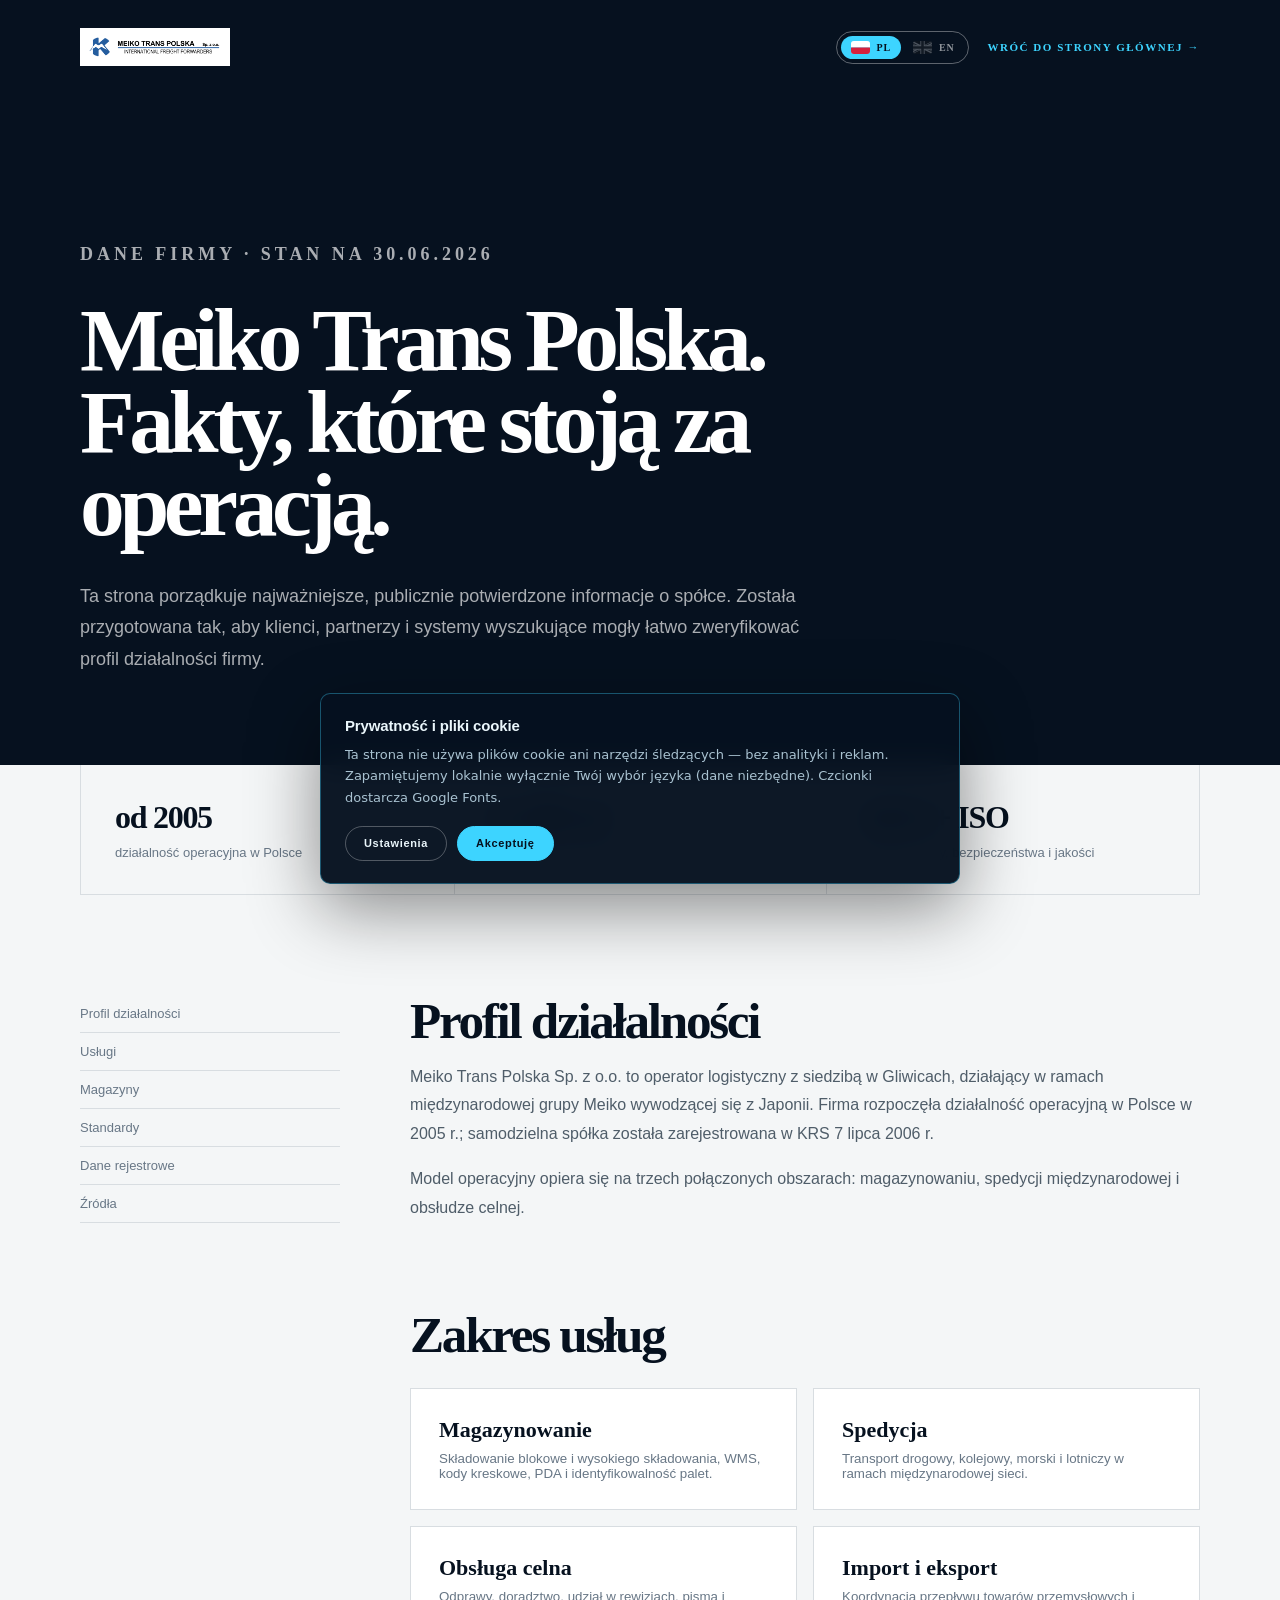
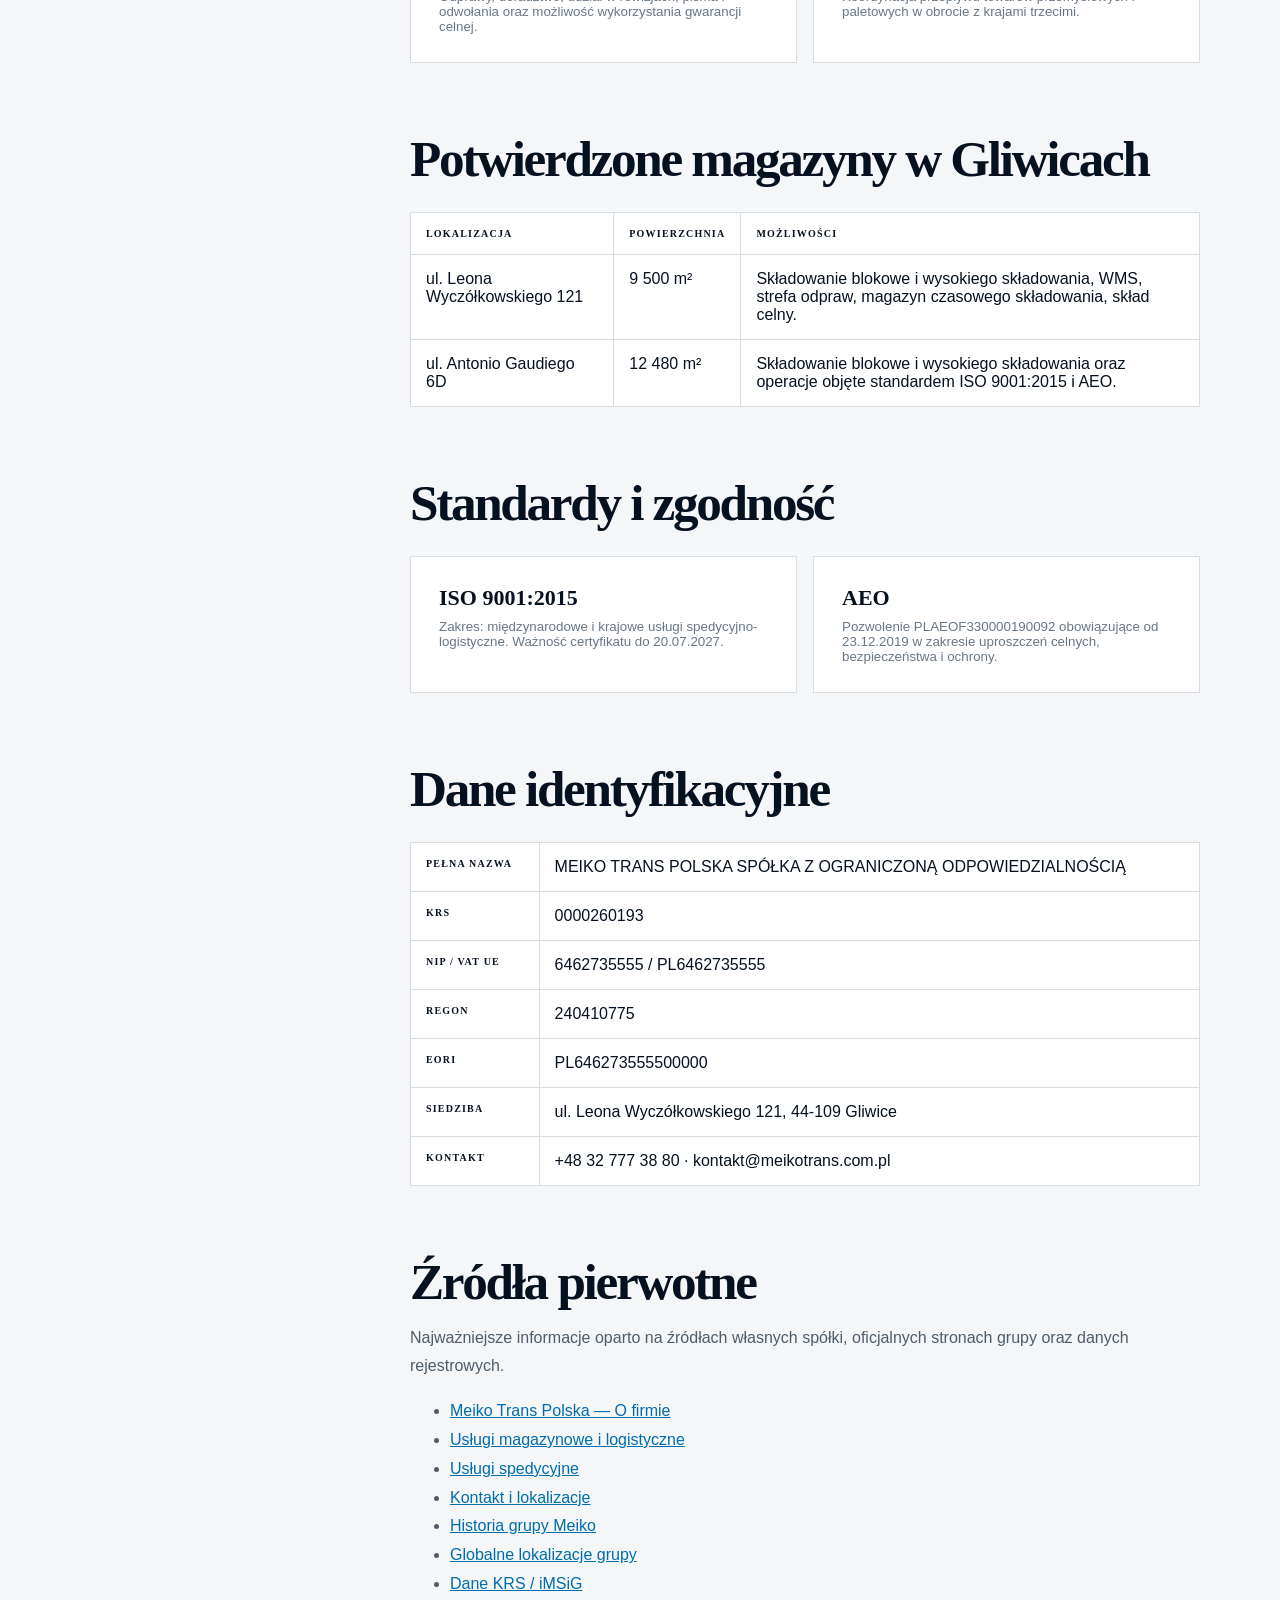
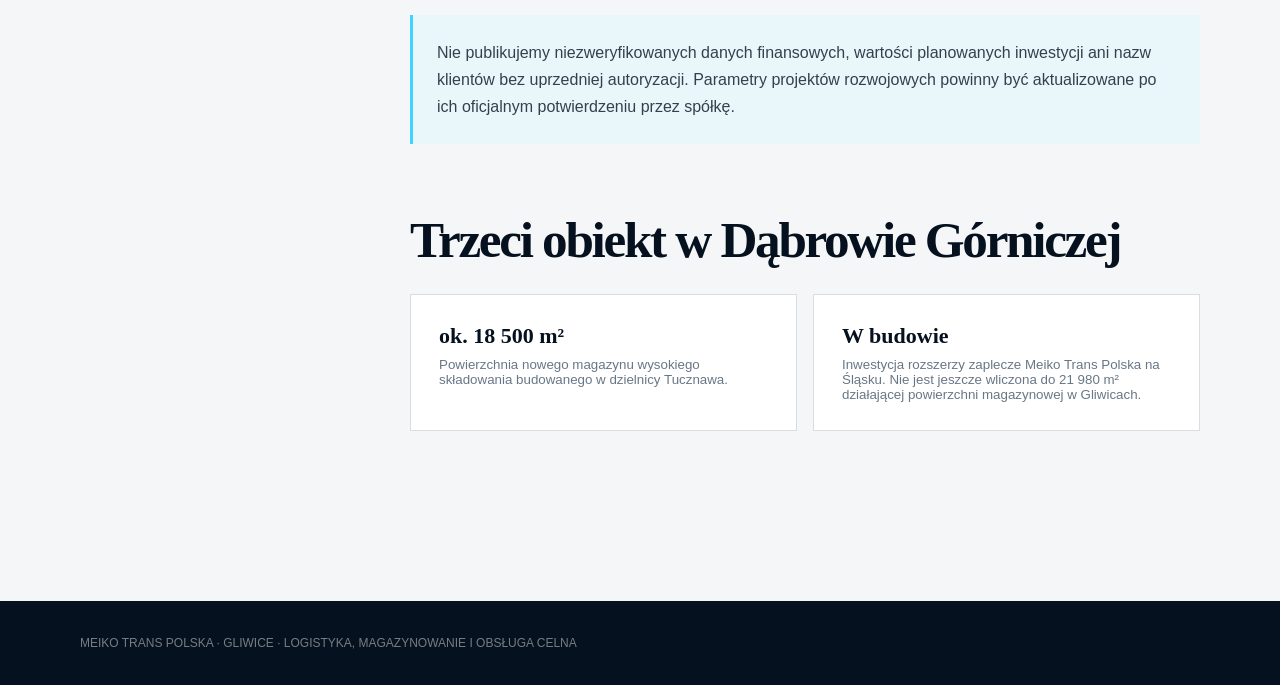
<file: firma-meiko-trans-polska.html>
<!doctype html>
<html lang="pl">
<head>
  <meta charset="utf-8">
  <meta name="viewport" content="width=device-width,initial-scale=1">
  <meta http-equiv="Content-Security-Policy" content="default-src 'self'; base-uri 'self'; object-src 'none'; form-action 'self'; frame-src 'self'; connect-src 'self'; img-src 'self' data:; media-src 'self'; font-src 'self' https://fonts.gstatic.com; style-src 'self' 'unsafe-inline' https://fonts.googleapis.com; script-src 'self' 'unsafe-inline';">
  <meta name="referrer" content="strict-origin-when-cross-origin">
  <meta name="theme-color" content="#06111f">
  <meta name="description" content="Zweryfikowane dane o Meiko Trans Polska: profil działalności, magazyny w Gliwicach, usługi, standardy AEO i ISO oraz dane rejestrowe.">
  <title>Meiko Trans Polska — dane firmy, usługi i źródła</title>
  <style>
    @import url('https://fonts.googleapis.com/css2?family=DM+Sans:wght@400;500;600&family=Manrope:wght@500;600;700&display=block');
    :root{--navy:#06111f;--cyan:#3dd4ff;--paper:#f4f6f7;--muted:#687786;--line:#d8dde1}*{box-sizing:border-box}body{margin:0;color:var(--navy);background:var(--paper);font-family:'DM Sans',sans-serif}.top{padding:28px max(24px,calc((100vw - 1120px)/2));color:white;background:var(--navy);display:flex;align-items:center;justify-content:space-between;gap:16px}.top img{width:150px;background:white;padding:8px}.top-right{display:flex;align-items:center;gap:18px}.top a{color:var(--cyan);font:700 11px 'Manrope';letter-spacing:.14em;text-decoration:none}.lang-switch{display:flex;align-items:center;gap:2px;padding:4px;border:1px solid rgba(255,255,255,.35);border-radius:99px}.lang-switch button{display:inline-flex;align-items:center;gap:7px;padding:5px 10px;color:white;border:0;border-radius:99px;background:transparent;font:700 10px 'Manrope';letter-spacing:.08em;cursor:pointer;opacity:.55;transition:opacity .25s,background .25s,color .25s}.lang-switch button:hover{opacity:.85}.lang-switch button.is-active{opacity:1;color:var(--navy);background:var(--cyan)}.lang-flag{display:inline-block;flex:0 0 auto;width:19px;height:13px;border-radius:3px;overflow:hidden;box-shadow:inset 0 0 0 1px rgba(255,255,255,.4)}.lang-flag svg{display:block;width:100%;height:100%}.lang-switch button:not(.is-active) .lang-flag{filter:grayscale(1);opacity:.5}.hero{padding:110px max(24px,calc((100vw - 1120px)/2)) 90px;color:white;background:var(--navy)}.eyebrow{color:var(--cyan);font:700 10px 'Manrope';letter-spacing:.22em}.hero h1{max-width:920px;margin:28px 0 0;font:600 clamp(48px,7vw,92px)/.92 'Manrope';letter-spacing:-.06em}.hero p{max-width:720px;margin:35px 0 0;color:#ffffffa8;font-size:18px;line-height:1.75}.wrap{width:min(1120px,calc(100% - 48px));margin:auto}.facts{display:grid;grid-template-columns:repeat(3,1fr);border:1px solid var(--line);border-top:0}.facts div{padding:34px;border-left:1px solid var(--line)}.facts div:first-child{border-left:0}.facts strong{display:block;font:600 32px 'Manrope';letter-spacing:-.04em}.facts span{display:block;margin-top:9px;color:var(--muted);font-size:13px}.content{display:grid;grid-template-columns:260px 1fr;gap:70px;padding:100px 0}.side{position:sticky;top:30px;align-self:start}.side a{display:block;padding:11px 0;color:var(--muted);border-bottom:1px solid var(--line);text-decoration:none;font-size:13px}.main section{padding:0 0 70px}.main h2{margin:0;font:600 clamp(34px,4vw,52px)/1 'Manrope';letter-spacing:-.045em}.main p,.main li{color:#4f5d69;line-height:1.8}.grid{display:grid;grid-template-columns:1fr 1fr;gap:16px;margin-top:28px}.card{padding:28px;border:1px solid var(--line);background:white}.card strong{font:600 22px 'Manrope'}.card small{display:block;margin-top:8px;color:var(--muted)}table{width:100%;margin-top:28px;border-collapse:collapse;background:white}th,td{padding:15px;text-align:left;border:1px solid var(--line);vertical-align:top}th{font:700 10px 'Manrope';letter-spacing:.12em;text-transform:uppercase}.sources a{color:#006dac;word-break:break-word}.notice{padding:24px;border-left:3px solid var(--cyan);background:#e9f7fb;color:#33414d;line-height:1.7}footer{padding:35px max(24px,calc((100vw - 1120px)/2));color:#ffffff73;background:var(--navy);font-size:12px}@media(max-width:760px){.facts,.grid{grid-template-columns:1fr}.facts div{border-top:1px solid var(--line);border-left:0}.content{grid-template-columns:1fr;padding-top:65px}.side{position:static}.hero{padding-top:80px}table{font-size:13px}th,td{padding:10px}}
    @media(max-width:760px){.top img{width:125px}.top a{max-width:120px;text-align:right;font-size:9px;line-height:1.4}.top-right{gap:10px}}
  </style>
</head>
<body>
  <header class="top">
    <img src="./assets/logo.png" alt="Meiko Trans Polska">
    <div class="top-right">
      <div class="lang-switch" role="group" aria-label="Language">
        <button type="button" id="lang-pl" class="is-active"><span class="lang-flag"><svg viewBox="0 0 20 13" preserveAspectRatio="xMidYMid slice"><rect width="20" height="6.5" fill="#fff"/><rect y="6.5" width="20" height="6.5" fill="#d4213d"/></svg></span>PL</button>
        <button type="button" id="lang-en"><span class="lang-flag"><svg viewBox="0 0 60 30" preserveAspectRatio="xMidYMid slice"><clipPath id="uk-s-f"><path d="M0,0 v30 h60 v-30 z"/></clipPath><clipPath id="uk-t-f"><path d="M30,15 h30 v15 z v15 h-30 z h-30 v-15 z v-15 h30 z"/></clipPath><g clip-path="url(#uk-s-f)"><path d="M0,0 v30 h60 v-30 z" fill="#012169"/><path d="M0,0 L60,30 M60,0 L0,30" stroke="#fff" stroke-width="6"/><path d="M0,0 L60,30 M60,0 L0,30" clip-path="url(#uk-t-f)" stroke="#C8102E" stroke-width="4"/><path d="M30,0 v30 M0,15 h60" stroke="#fff" stroke-width="10"/><path d="M30,0 v30 M0,15 h60" stroke="#C8102E" stroke-width="6"/></g></svg></span>EN</button>
      </div>
      <a href="./" data-i18n="back">WRÓĆ DO STRONY GŁÓWNEJ →</a>
    </div>
  </header>
  <main>
    <section class="hero"><p class="eyebrow" data-i18n="hero.eyebrow">DANE FIRMY · STAN NA 30.06.2026</p><h1 data-i18n="hero.h1" data-html>Meiko Trans Polska.<br>Fakty, które stoją za operacją.</h1><p data-i18n="hero.p">Ta strona porządkuje najważniejsze, publicznie potwierdzone informacje o spółce. Została przygotowana tak, aby klienci, partnerzy i systemy wyszukujące mogły łatwo zweryfikować profil działalności firmy.</p></section>
    <div class="wrap facts"><div><strong data-i18n="f1.v">od 2005</strong><span data-i18n="f1.l">działalność operacyjna w Polsce</span></div><div><strong data-i18n="f2.v">21 980 m²</strong><span data-i18n="f2.l">dwa potwierdzone magazyny w Gliwicach</span></div><div><strong data-i18n="f3.v">AEO + ISO</strong><span data-i18n="f3.l">standard celny, bezpieczeństwa i jakości</span></div></div>
    <div class="wrap content">
      <nav class="side"><a href="#profil" data-i18n="nav.profil">Profil działalności</a><a href="#uslugi" data-i18n="nav.uslugi">Usługi</a><a href="#magazyny" data-i18n="nav.magazyny">Magazyny</a><a href="#standardy" data-i18n="nav.standardy">Standardy</a><a href="#rejestr" data-i18n="nav.rejestr">Dane rejestrowe</a><a href="#zrodla" data-i18n="nav.zrodla">Źródła</a></nav>
      <div class="main">
        <section id="profil"><h2 data-i18n="profil.h2">Profil działalności</h2><p data-i18n="profil.p1">Meiko Trans Polska Sp. z o.o. to operator logistyczny z siedzibą w Gliwicach, działający w ramach międzynarodowej grupy Meiko wywodzącej się z Japonii. Firma rozpoczęła działalność operacyjną w Polsce w 2005 r.; samodzielna spółka została zarejestrowana w KRS 7 lipca 2006 r.</p><p data-i18n="profil.p2">Model operacyjny opiera się na trzech połączonych obszarach: magazynowaniu, spedycji międzynarodowej i obsłudze celnej.</p></section>
        <section id="uslugi"><h2 data-i18n="uslugi.h2">Zakres usług</h2><div class="grid"><article class="card"><strong data-i18n="u1.t">Magazynowanie</strong><small data-i18n="u1.s">Składowanie blokowe i wysokiego składowania, WMS, kody kreskowe, PDA i identyfikowalność palet.</small></article><article class="card"><strong data-i18n="u2.t">Spedycja</strong><small data-i18n="u2.s">Transport drogowy, kolejowy, morski i lotniczy w ramach międzynarodowej sieci.</small></article><article class="card"><strong data-i18n="u3.t">Obsługa celna</strong><small data-i18n="u3.s">Odprawy, doradztwo, udział w rewizjach, pisma i odwołania oraz możliwość wykorzystania gwarancji celnej.</small></article><article class="card"><strong data-i18n="u4.t">Import i eksport</strong><small data-i18n="u4.s">Koordynacja przepływu towarów przemysłowych i paletowych w obrocie z krajami trzecimi.</small></article></div></section>
        <section id="magazyny"><h2 data-i18n="mag.h2">Potwierdzone magazyny w Gliwicach</h2><table><thead><tr><th data-i18n="mag.th1">Lokalizacja</th><th data-i18n="mag.th2">Powierzchnia</th><th data-i18n="mag.th3">Możliwości</th></tr></thead><tbody><tr><td>ul. Leona Wyczółkowskiego 121</td><td data-i18n="mag.a1">9 500 m²</td><td data-i18n="mag.c1">Składowanie blokowe i wysokiego składowania, WMS, strefa odpraw, magazyn czasowego składowania, skład celny.</td></tr><tr><td>ul. Antonio Gaudiego 6D</td><td data-i18n="mag.a2">12 480 m²</td><td data-i18n="mag.c2">Składowanie blokowe i wysokiego składowania oraz operacje objęte standardem ISO 9001:2015 i AEO.</td></tr></tbody></table></section>
        <section id="standardy"><h2 data-i18n="std.h2">Standardy i zgodność</h2><div class="grid"><article class="card"><strong>ISO 9001:2015</strong><small data-i18n="std.iso">Zakres: międzynarodowe i krajowe usługi spedycyjno-logistyczne. Ważność certyfikatu do 20.07.2027.</small></article><article class="card"><strong>AEO</strong><small data-i18n="std.aeo">Pozwolenie PLAEOF330000190092 obowiązujące od 23.12.2019 w zakresie uproszczeń celnych, bezpieczeństwa i ochrony.</small></article></div></section>
        <section id="rejestr"><h2 data-i18n="rej.h2">Dane identyfikacyjne</h2><table><tbody><tr><th data-i18n="rej.name">Pełna nazwa</th><td>MEIKO TRANS POLSKA SPÓŁKA Z OGRANICZONĄ ODPOWIEDZIALNOŚCIĄ</td></tr><tr><th data-i18n="rej.krs">KRS</th><td>0000260193</td></tr><tr><th data-i18n="rej.nip">NIP / VAT UE</th><td>6462735555 / PL6462735555</td></tr><tr><th>REGON</th><td>240410775</td></tr><tr><th>EORI</th><td>PL646273555500000</td></tr><tr><th data-i18n="rej.office">Siedziba</th><td>ul. Leona Wyczółkowskiego 121, 44-109 Gliwice</td></tr><tr><th data-i18n="rej.contact">Kontakt</th><td>+48 32 777 38 80 · kontakt@meikotrans.com.pl</td></tr></tbody></table></section>
        <section id="zrodla" class="sources"><h2 data-i18n="src.h2">Źródła pierwotne</h2><p data-i18n="src.p">Najważniejsze informacje oparto na źródłach własnych spółki, oficjalnych stronach grupy oraz danych rejestrowych.</p><ul><li><a href="https://meikotrans.com.pl/o-firmie" data-i18n="src.l1">Meiko Trans Polska — O firmie</a></li><li><a href="https://meikotrans.com.pl/uslugi-magazynowe-i-logistyczne" data-i18n="src.l2">Usługi magazynowe i logistyczne</a></li><li><a href="https://meikotrans.com.pl/uslugi-spedycyjne" data-i18n="src.l3">Usługi spedycyjne</a></li><li><a href="https://meikotrans.com.pl/kontakt" data-i18n="src.l4">Kontakt i lokalizacje</a></li><li><a href="https://www.meiko-trans.co.jp/en/company/history.html" data-i18n="src.l5">Historia grupy Meiko</a></li><li><a href="https://meiko-europe.eu/overseas-locations" data-i18n="src.l6">Globalne lokalizacje grupy</a></li><li><a href="https://www.imsig.pl/krs/0000260193" data-i18n="src.l7">Dane KRS / iMSiG</a></li></ul><div class="notice" data-i18n="src.notice">Nie publikujemy niezweryfikowanych danych finansowych, wartości planowanych inwestycji ani nazw klientów bez uprzedniej autoryzacji. Parametry projektów rozwojowych powinny być aktualizowane po ich oficjalnym potwierdzeniu przez spółkę.</div></section>
        <section id="inwestycja"><h2 data-i18n="inw.h2">Trzeci obiekt w Dąbrowie Górniczej</h2><div class="grid"><article class="card"><strong data-i18n="inw.v">ok. 18 500 m²</strong><small data-i18n="inw.s1">Powierzchnia nowego magazynu wysokiego składowania budowanego w dzielnicy Tucznawa.</small></article><article class="card"><strong data-i18n="inw.status">W budowie</strong><small data-i18n="inw.s2">Inwestycja rozszerzy zaplecze Meiko Trans Polska na Śląsku. Nie jest jeszcze wliczona do 21 980 m² działającej powierzchni magazynowej w Gliwicach.</small></article></div></section>
      </div>
    </div>
  </main>
  <footer data-i18n="footer">MEIKO TRANS POLSKA · GLIWICE · LOGISTYKA, MAGAZYNOWANIE I OBSŁUGA CELNA</footer>

  <script>
    (function () {
      var KEY = 'mk-lang';
      var EN = {
        'back': 'BACK TO HOME →',
        'hero.eyebrow': 'COMPANY DATA · AS OF 30.06.2026',
        'hero.h1': 'Meiko Trans Polska.<br>The facts behind the operation.',
        'hero.p': "This page organises the most important, publicly confirmed information about the company. It has been prepared so that clients, partners and search systems can easily verify the company's business profile.",
        'f1.v': 'since 2005', 'f1.l': 'operational activity in Poland',
        'f2.v': '21,980 m²', 'f2.l': 'two confirmed warehouses in Gliwice',
        'f3.v': 'AEO + ISO', 'f3.l': 'customs, security and quality standard',
        'nav.profil': 'Business profile', 'nav.uslugi': 'Services', 'nav.magazyny': 'Warehouses', 'nav.standardy': 'Standards', 'nav.rejestr': 'Registration data', 'nav.zrodla': 'Sources',
        'profil.h2': 'Business profile',
        'profil.p1': 'Meiko Trans Polska Sp. z o.o. is a logistics operator based in Gliwice, operating within the international Meiko group originating from Japan. The company began operations in Poland in 2005; the standalone entity was registered in the National Court Register (KRS) on 7 July 2006.',
        'profil.p2': 'The operating model is based on three connected areas: warehousing, international forwarding and customs handling.',
        'uslugi.h2': 'Scope of services',
        'u1.t': 'Warehousing', 'u1.s': 'Block and high-bay storage, WMS, barcodes, PDA and pallet traceability.',
        'u2.t': 'Forwarding', 'u2.s': 'Road, rail, sea and air transport within an international network.',
        'u3.t': 'Customs handling', 'u3.s': 'Clearances, advisory, participation in inspections, filings and appeals, and the option to use a customs guarantee.',
        'u4.t': 'Import and export', 'u4.s': 'Coordination of the flow of industrial and palletised goods in trade with third countries.',
        'mag.h2': 'Confirmed warehouses in Gliwice',
        'mag.th1': 'Location', 'mag.th2': 'Area', 'mag.th3': 'Capabilities',
        'mag.a1': '9,500 m²', 'mag.c1': 'Block and high-bay storage, WMS, a clearance zone, a temporary storage facility, a bonded warehouse.',
        'mag.a2': '12,480 m²', 'mag.c2': 'Block and high-bay storage and operations covered by the ISO 9001:2015 and AEO standard.',
        'std.h2': 'Standards and compliance',
        'std.iso': 'Scope: international and domestic forwarding and logistics services. Certificate valid until 20.07.2027.',
        'std.aeo': 'Authorisation PLAEOF330000190092 in force since 23.12.2019 covering customs simplifications, safety and security.',
        'rej.h2': 'Identification data',
        'rej.name': 'Full name', 'rej.krs': 'KRS (court register)', 'rej.nip': 'Tax ID (NIP) / EU VAT', 'rej.office': 'Registered office', 'rej.contact': 'Contact',
        'src.h2': 'Primary sources',
        'src.p': "The key information is based on the company's own sources, the group's official websites and registration data.",
        'src.l1': 'Meiko Trans Polska — About', 'src.l2': 'Warehousing and logistics services', 'src.l3': 'Forwarding services', 'src.l4': 'Contact and locations', 'src.l5': 'Meiko group history', 'src.l6': 'Global locations of the group', 'src.l7': 'KRS / iMSiG data',
        'src.notice': 'We do not publish unverified financial data, planned investment values or client names without prior authorisation. Development project parameters should be updated once officially confirmed by the company.',
        'inw.h2': 'Third facility in Dąbrowa Górnicza',
        'inw.v': 'approx. 18,500 m²', 'inw.s1': 'Area of the new high-bay warehouse being built in the Tucznawa district.',
        'inw.status': 'Under construction', 'inw.s2': "The investment will expand Meiko Trans Polska's base in Silesia. It is not yet included in the 21,980 m² of operating warehouse space in Gliwice.",
        'footer': 'MEIKO TRANS POLSKA · GLIWICE · LOGISTICS, WAREHOUSING AND CUSTOMS HANDLING'
      };
      var TITLE = { pl: 'Meiko Trans Polska — dane firmy, usługi i źródła', en: 'Meiko Trans Polska — company data, services and sources' };
      var nodes = [].slice.call(document.querySelectorAll('[data-i18n]'));
      nodes.forEach(function (n) { n.setAttribute('data-pl', n.hasAttribute('data-html') ? n.innerHTML : n.textContent); });
      var plBtn = document.getElementById('lang-pl');
      var enBtn = document.getElementById('lang-en');
      function getLang() { try { return localStorage.getItem(KEY) === 'en' ? 'en' : 'pl'; } catch (e) { return 'pl'; } }
      function apply(lang) {
        nodes.forEach(function (n) {
          var key = n.getAttribute('data-i18n');
          var val = lang === 'en' && EN[key] != null ? EN[key] : n.getAttribute('data-pl');
          if (n.hasAttribute('data-html')) n.innerHTML = val; else n.textContent = val;
        });
        document.documentElement.lang = lang;
        document.title = TITLE[lang] || TITLE.pl;
        plBtn.classList.toggle('is-active', lang === 'pl');
        enBtn.classList.toggle('is-active', lang === 'en');
      }
      function set(lang) { try { localStorage.setItem(KEY, lang); } catch (e) {} apply(lang); window.dispatchEvent(new CustomEvent('mk-langchange', { detail: lang })); }
      plBtn.addEventListener('click', function () { set('pl'); });
      enBtn.addEventListener('click', function () { set('en'); });
      apply(getLang());
    })();
  </script>
  <script defer src="./mk-consent.js?v=20260701-3"></script>
</body>
</html>
</file>
